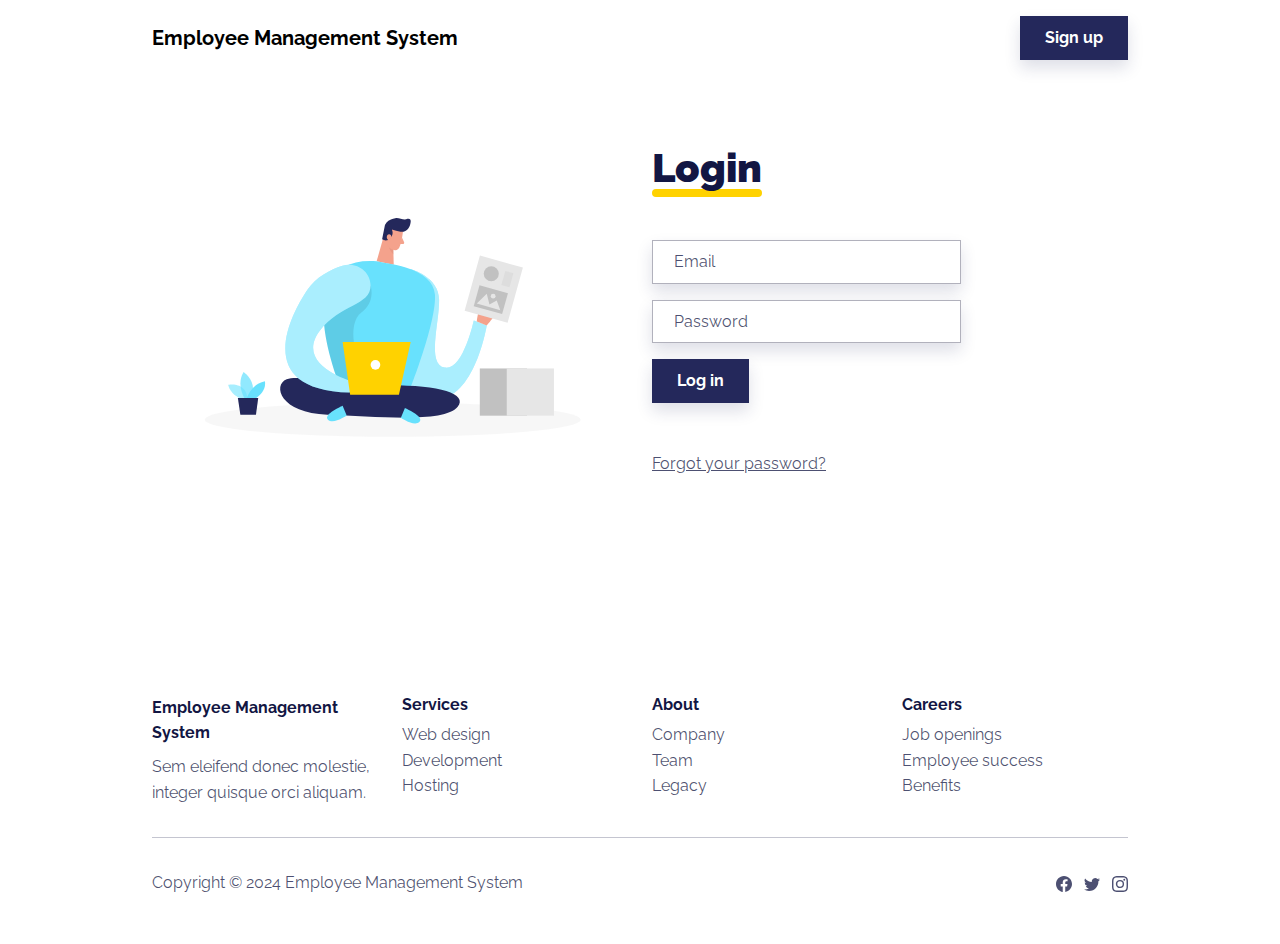
<file: EMS/login.html>
<!DOCTYPE html>
<html data-bs-theme="light" lang="en">

<head>
    <meta charset="utf-8">
    <meta name="viewport" content="width=device-width, initial-scale=1.0, shrink-to-fit=no">
    <title>Log in - Employee Management System</title>
    <link rel="stylesheet" href="assets/bootstrap/css/bootstrap.min.css">
    <link rel="stylesheet" href="https://fonts.googleapis.com/css?family=Raleway:300italic,400italic,600italic,700italic,800italic,400,300,600,700,800&amp;display=swap">
</head>

<body>
    <nav class="navbar navbar-expand-md fixed-top navbar-shrink py-3" id="mainNav">
        <div class="container"><a class="navbar-brand d-flex align-items-center" href="/"><span>Employee Management System</span></a><button data-bs-toggle="collapse" class="navbar-toggler" data-bs-target="#navcol-1"><span class="visually-hidden">Toggle navigation</span><span class="navbar-toggler-icon"></span></button>
            <div class="collapse navbar-collapse" id="navcol-1">
                <ul class="navbar-nav mx-auto"></ul><a class="btn btn-primary shadow" role="button" href="signup.html">Sign up</a>
            </div>
        </div>
    </nav>
    <section class="py-4 py-md-5 my-5">
        <div class="container py-md-5">
            <div class="row">
                <div class="col-md-6 text-center"><img class="img-fluid w-100" src="assets/img/illustrations/login.svg"></div>
                <div class="col-md-5 col-xl-4 text-center text-md-start">
                    <h2 class="display-6 fw-bold mb-5"><span class="underline pb-1"><strong>Login</strong><br></span></h2>
                    <form method="post" data-bs-theme="light">
                        <div class="mb-3"><input class="shadow form-control" type="email" name="email" placeholder="Email"></div>
                        <div class="mb-3"><input class="shadow form-control" type="password" name="password" placeholder="Password"></div>
                        <div class="mb-5"><button class="btn btn-primary shadow" type="submit">Log in</button></div>
                    </form>
                    <p class="text-muted"><a href="forgotten-password.html">Forgot your password?</a></p>
                </div>
            </div>
        </div>
    </section>
    <footer>
        <div class="container py-4 py-lg-5">
            <div class="row row-cols-2 row-cols-md-4">
                <div class="col-12 col-md-3">
                    <div class="fw-bold d-flex align-items-center mb-2"><span>Employee Management System</span></div>
                    <p class="text-muted">Sem eleifend donec molestie, integer quisque orci aliquam.</p>
                </div>
                <div class="col-sm-4 col-md-3 text-lg-start d-flex flex-column">
                    <h3 class="fs-6 fw-bold">Services</h3>
                    <ul class="list-unstyled">
                        <li><a href="#">Web design</a></li>
                        <li><a href="#">Development</a></li>
                        <li><a href="#">Hosting</a></li>
                    </ul>
                </div>
                <div class="col-sm-4 col-md-3 text-lg-start d-flex flex-column">
                    <h3 class="fs-6 fw-bold">About</h3>
                    <ul class="list-unstyled">
                        <li><a href="#">Company</a></li>
                        <li><a href="#">Team</a></li>
                        <li><a href="#">Legacy</a></li>
                    </ul>
                </div>
                <div class="col-sm-4 col-md-3 text-lg-start d-flex flex-column">
                    <h3 class="fs-6 fw-bold">Careers</h3>
                    <ul class="list-unstyled">
                        <li><a href="#">Job openings</a></li>
                        <li><a href="#">Employee success</a></li>
                        <li><a href="#">Benefits</a></li>
                    </ul>
                </div>
            </div>
            <hr>
            <div class="text-muted d-flex justify-content-between align-items-center pt-3">
                <p class="mb-0">Copyright © 2024 Employee Management System</p>
                <ul class="list-inline mb-0">
                    <li class="list-inline-item"><svg xmlns="http://www.w3.org/2000/svg" width="1em" height="1em" fill="currentColor" viewBox="0 0 16 16" class="bi bi-facebook">
                            <path d="M16 8.049c0-4.446-3.582-8.05-8-8.05C3.58 0-.002 3.603-.002 8.05c0 4.017 2.926 7.347 6.75 7.951v-5.625h-2.03V8.05H6.75V6.275c0-2.017 1.195-3.131 3.022-3.131.876 0 1.791.157 1.791.157v1.98h-1.009c-.993 0-1.303.621-1.303 1.258v1.51h2.218l-.354 2.326H9.25V16c3.824-.604 6.75-3.934 6.75-7.951"></path>
                        </svg></li>
                    <li class="list-inline-item"><svg xmlns="http://www.w3.org/2000/svg" width="1em" height="1em" fill="currentColor" viewBox="0 0 16 16" class="bi bi-twitter">
                            <path d="M5.026 15c6.038 0 9.341-5.003 9.341-9.334 0-.14 0-.282-.006-.422A6.685 6.685 0 0 0 16 3.542a6.658 6.658 0 0 1-1.889.518 3.301 3.301 0 0 0 1.447-1.817 6.533 6.533 0 0 1-2.087.793A3.286 3.286 0 0 0 7.875 6.03a9.325 9.325 0 0 1-6.767-3.429 3.289 3.289 0 0 0 1.018 4.382A3.323 3.323 0 0 1 .64 6.575v.045a3.288 3.288 0 0 0 2.632 3.218 3.203 3.203 0 0 1-.865.115 3.23 3.23 0 0 1-.614-.057 3.283 3.283 0 0 0 3.067 2.277A6.588 6.588 0 0 1 .78 13.58a6.32 6.32 0 0 1-.78-.045A9.344 9.344 0 0 0 5.026 15"></path>
                        </svg></li>
                    <li class="list-inline-item"><svg xmlns="http://www.w3.org/2000/svg" width="1em" height="1em" fill="currentColor" viewBox="0 0 16 16" class="bi bi-instagram">
                            <path d="M8 0C5.829 0 5.556.01 4.703.048 3.85.088 3.269.222 2.76.42a3.917 3.917 0 0 0-1.417.923A3.927 3.927 0 0 0 .42 2.76C.222 3.268.087 3.85.048 4.7.01 5.555 0 5.827 0 8.001c0 2.172.01 2.444.048 3.297.04.852.174 1.433.372 1.942.205.526.478.972.923 1.417.444.445.89.719 1.416.923.51.198 1.09.333 1.942.372C5.555 15.99 5.827 16 8 16s2.444-.01 3.298-.048c.851-.04 1.434-.174 1.943-.372a3.916 3.916 0 0 0 1.416-.923c.445-.445.718-.891.923-1.417.197-.509.332-1.09.372-1.942C15.99 10.445 16 10.173 16 8s-.01-2.445-.048-3.299c-.04-.851-.175-1.433-.372-1.941a3.926 3.926 0 0 0-.923-1.417A3.911 3.911 0 0 0 13.24.42c-.51-.198-1.092-.333-1.943-.372C10.443.01 10.172 0 7.998 0h.003zm-.717 1.442h.718c2.136 0 2.389.007 3.232.046.78.035 1.204.166 1.486.275.373.145.64.319.92.599.28.28.453.546.598.92.11.281.24.705.275 1.485.039.843.047 1.096.047 3.231s-.008 2.389-.047 3.232c-.035.78-.166 1.203-.275 1.485a2.47 2.47 0 0 1-.599.919c-.28.28-.546.453-.92.598-.28.11-.704.24-1.485.276-.843.038-1.096.047-3.232.047s-2.39-.009-3.233-.047c-.78-.036-1.203-.166-1.485-.276a2.478 2.478 0 0 1-.92-.598 2.48 2.48 0 0 1-.6-.92c-.109-.281-.24-.705-.275-1.485-.038-.843-.046-1.096-.046-3.233 0-2.136.008-2.388.046-3.231.036-.78.166-1.204.276-1.486.145-.373.319-.64.599-.92.28-.28.546-.453.92-.598.282-.11.705-.24 1.485-.276.738-.034 1.024-.044 2.515-.045v.002zm4.988 1.328a.96.96 0 1 0 0 1.92.96.96 0 0 0 0-1.92zm-4.27 1.122a4.109 4.109 0 1 0 0 8.217 4.109 4.109 0 0 0 0-8.217zm0 1.441a2.667 2.667 0 1 1 0 5.334 2.667 2.667 0 0 1 0-5.334"></path>
                        </svg></li>
                </ul>
            </div>
        </div>
    </footer>
    <script src="https://cdn.jsdelivr.net/npm/bootstrap@5.3.3/dist/js/bootstrap.bundle.min.js"></script>
    <script src="assets/js/startup-modern.js"></script>
</body>

</html>
</file>
